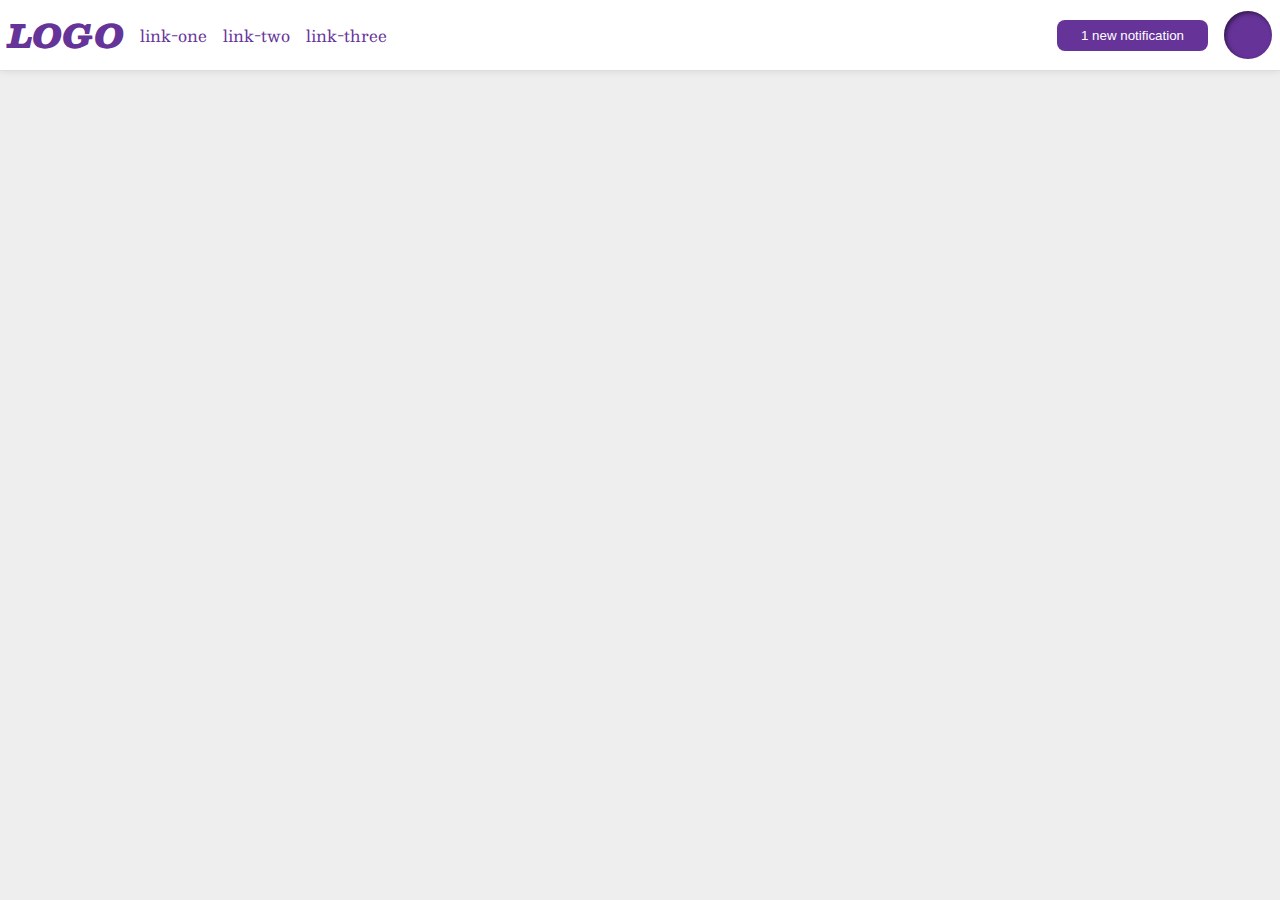
<file: flex/03-flex-header-2/index.html>
<!DOCTYPE html>
<html lang="en">
  <head>
    <meta charset="UTF-8">
    <meta http-equiv="X-UA-Compatible" content="IE=edge">
    <meta name="viewport" content="width=device-width, initial-scale=1.0">
    <title>Flex Header 2</title>
    <link rel="stylesheet" href="style.css">
  </head>
  <body>
    <div class="header">
      <div class="logo">
        LOGO
      </div>
      <ul class="links">
        <li><a href="https://google.com">link-one</a></li>
        <li><a href="https://google.com">link-two</a></li>
        <li><a href="https://google.com">link-three</a></li>
      </ul>
      <button class="notifications">
        1 new notification
      </button>
      <div class="profile-image"></div>
    </div>
  </body>
</html>
</file>
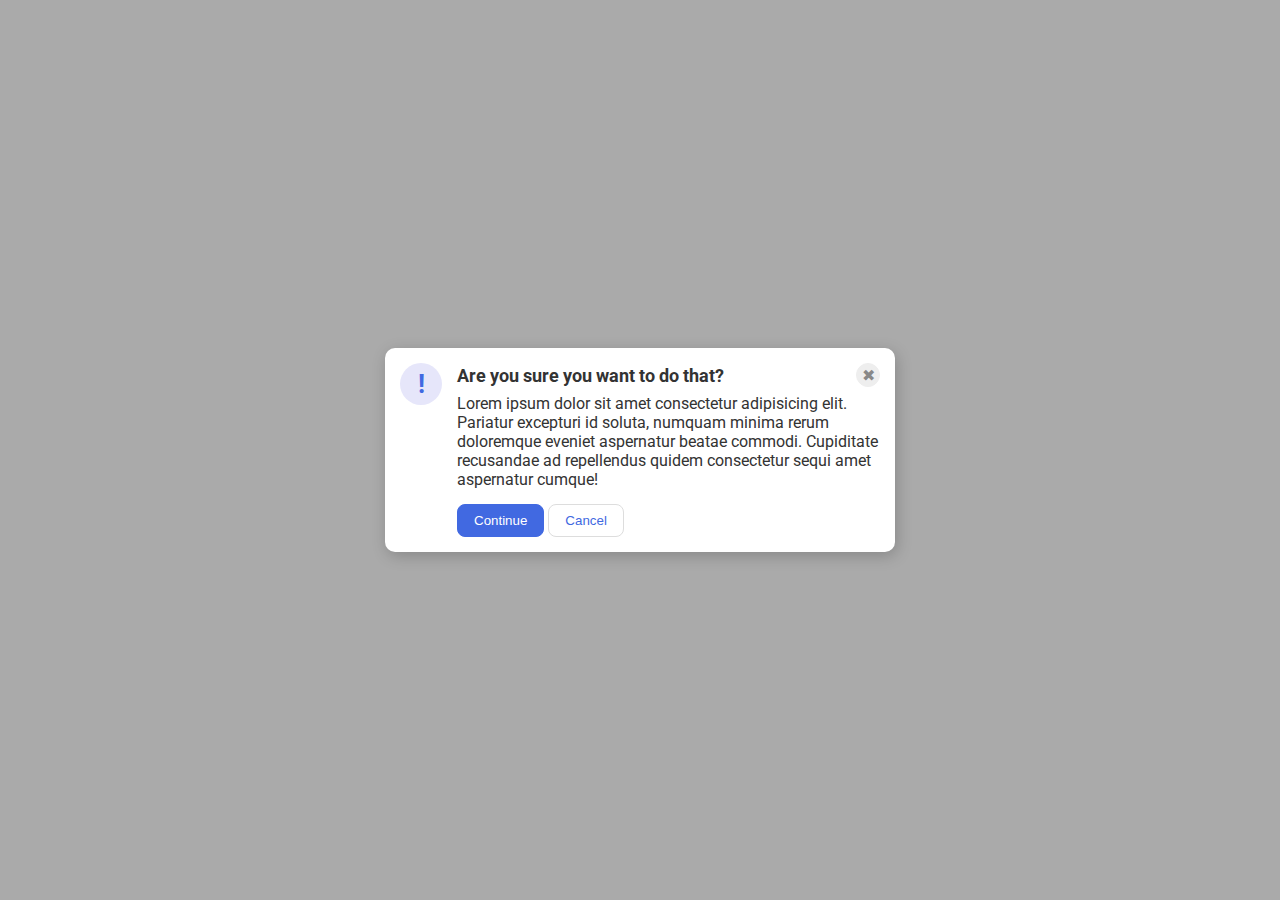
<file: flex/05-flex-modal/index.html>
<!DOCTYPE html>
<html lang="en">
  <head>
    <meta charset="UTF-8">
    <meta http-equiv="X-UA-Compatible" content="IE=edge">
    <meta name="viewport" content="width=device-width, initial-scale=1.0">
    <link rel="stylesheet" href="style.css">
    <title>Modal</title>
  </head>
  <body>
    <div class="modal">
      <div class="icon">!</div>
      <div class="content">
        <div class="header">
          <div>Are you sure you want to do that?</div>
          <button class="close-button">✖</button>
        </div>
        
        <div class="text">Lorem ipsum dolor sit amet consectetur adipisicing elit. Pariatur excepturi id soluta, numquam minima rerum doloremque eveniet aspernatur beatae commodi. Cupiditate recusandae ad repellendus quidem consectetur sequi amet aspernatur cumque!</div>
        <button class="continue">Continue</button>
        <button class="cancel">Cancel</button>
      </div>
    </div>
  </body>
</html>
</file>
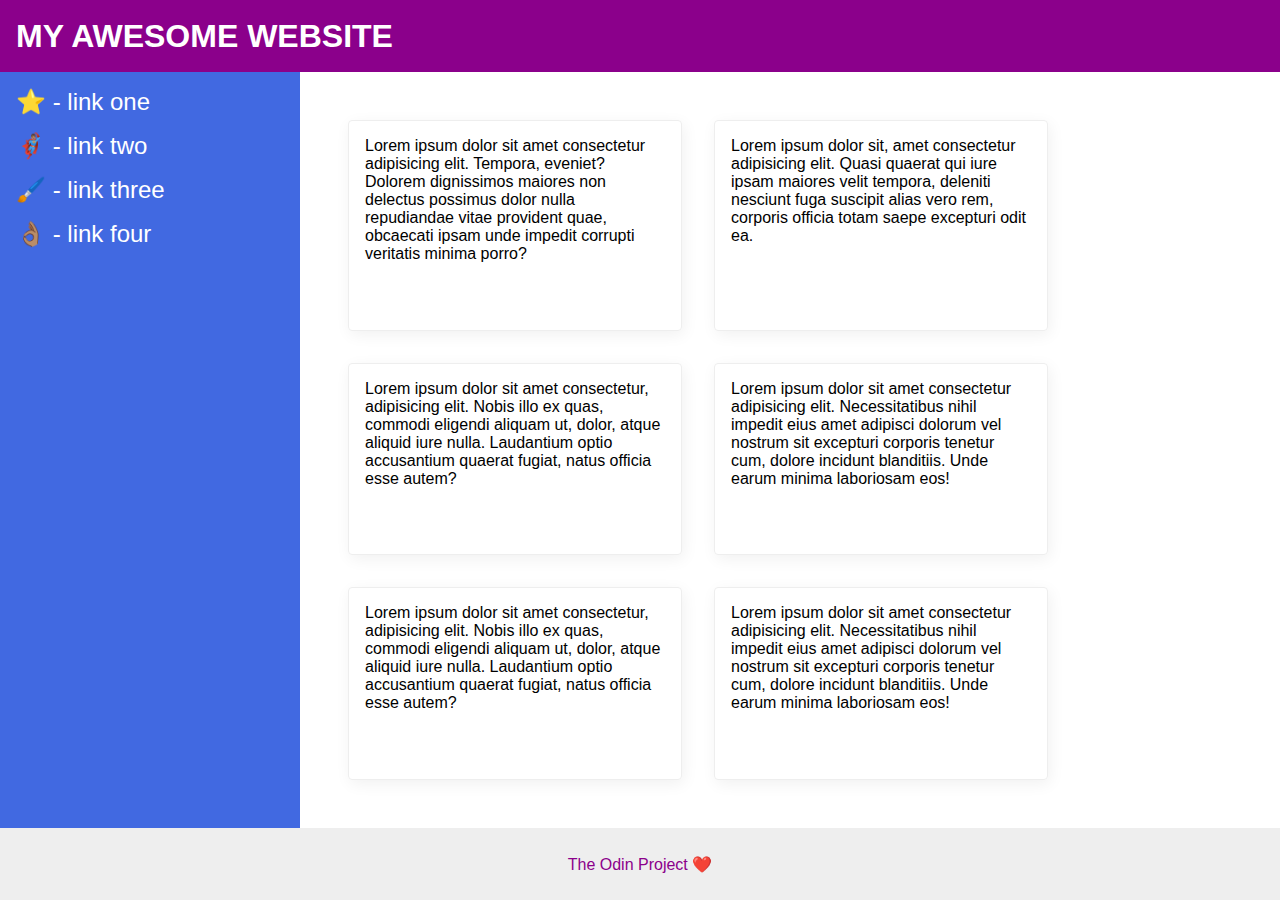
<file: flex/07-flex-layout-2/index.html>
<!DOCTYPE html>
<html lang="en">
  <head>
    <meta charset="UTF-8">
    <meta http-equiv="X-UA-Compatible" content="IE=edge">
    <meta name="viewport" content="width=device-width, initial-scale=1.0">
    <title>The Holy Grail</title>
    <link rel="stylesheet" href="style.css">
  </head>
  <body>
    <div class="header">
      MY AWESOME WEBSITE
    </div>                        
    
    <div class="mid-sections">
      <div class="sidebar">
        <ul>
          <li><a href="#">⭐ - link one</a></li>
          <li><a href="#">🦸🏽‍♂️ - link two</a></li>
          <li><a href="#">🖌️ - link three</a></li>
          <li><a href="#">👌🏽 - link four</a></li>
        </ul>
      </div>
  
      <div class="content">
        <div class="card">Lorem ipsum dolor sit amet consectetur adipisicing elit. Tempora, eveniet? Dolorem dignissimos maiores non delectus possimus dolor nulla repudiandae vitae provident quae, obcaecati ipsam unde impedit corrupti veritatis minima porro?</div>
        <div class="card">Lorem ipsum dolor sit, amet consectetur adipisicing elit. Quasi quaerat qui iure ipsam maiores velit tempora, deleniti nesciunt fuga suscipit alias vero rem, corporis officia totam saepe excepturi odit ea.</div>
        <div class="card">Lorem ipsum dolor sit amet consectetur, adipisicing elit. Nobis illo ex quas, commodi eligendi aliquam ut, dolor, atque aliquid iure nulla. Laudantium optio accusantium quaerat fugiat, natus officia esse autem?</div>
        <div class="card">Lorem ipsum dolor sit amet consectetur adipisicing elit. Necessitatibus nihil impedit eius amet adipisci dolorum vel nostrum sit excepturi corporis tenetur cum, dolore incidunt blanditiis. Unde earum minima laboriosam eos!</div>
        <div class="card">Lorem ipsum dolor sit amet consectetur, adipisicing elit. Nobis illo ex quas, commodi eligendi aliquam ut, dolor, atque aliquid iure nulla. Laudantium optio accusantium quaerat fugiat, natus officia esse autem?</div>
        <div class="card">Lorem ipsum dolor sit amet consectetur adipisicing elit. Necessitatibus nihil impedit eius amet adipisci dolorum vel nostrum sit excepturi corporis tenetur cum, dolore incidunt blanditiis. Unde earum minima laboriosam eos!</div>
      </div>
    </div>
    
    <div class="footer">
      The Odin Project ❤️
    </div>
  </body>
</html>
</file>
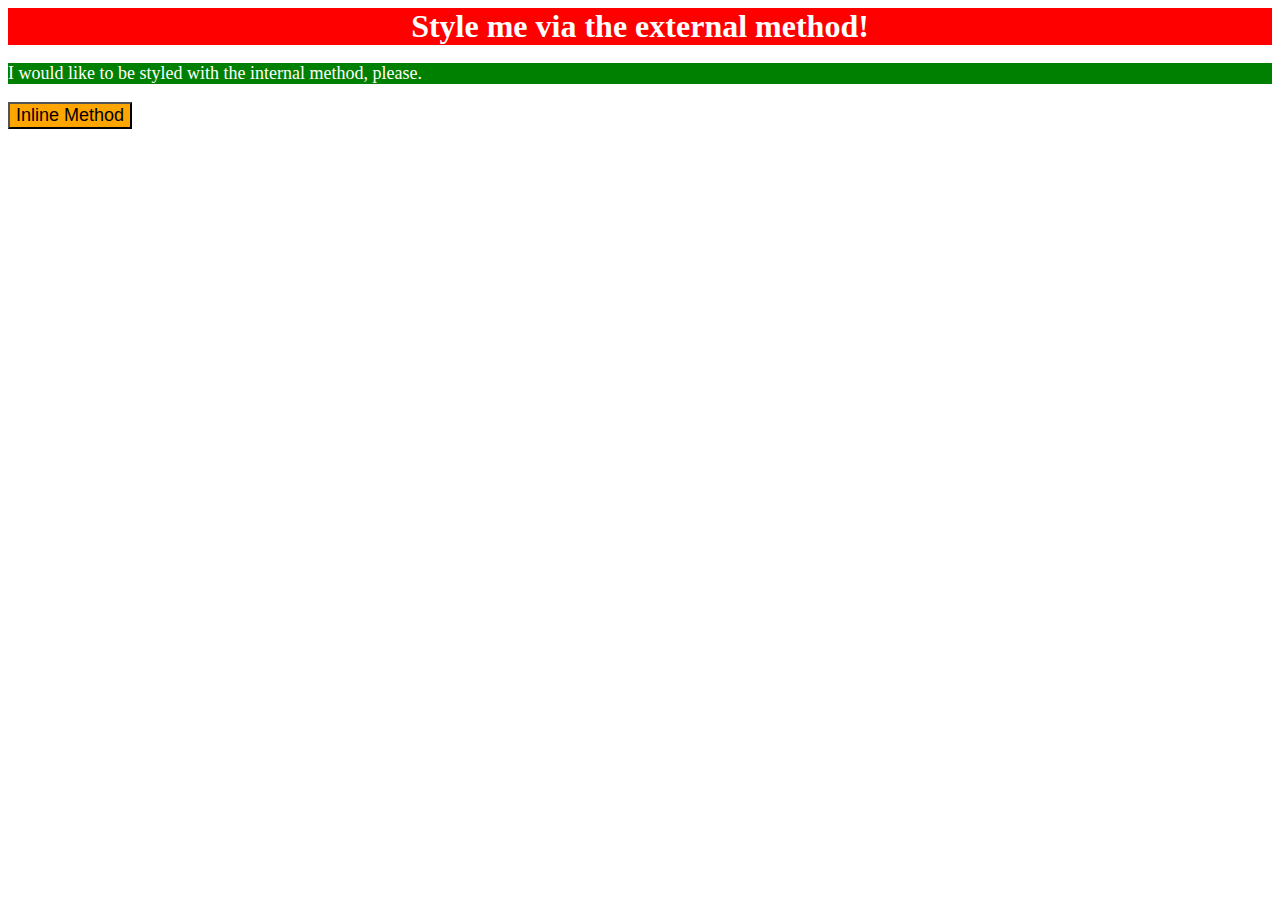
<file: foundations/01-css-methods/index.html>
<!DOCTYPE html>
<html lang="en">
  <head>
    <meta charset="UTF-8">
    <meta http-equiv="X-UA-Compatible" content="IE=edge">
    <meta name="viewport" content="width=device-width, initial-scale=1.0">
    <title>Methods for Adding CSS</title>
    <link rel="stylesheet" href="style.css">
    <style>
      p {
        background-color: green;
        color: white;
        font-size: 18px;
      }
    </style>
  </head>
  <body>
    <div>Style me via the external method!</div>
    <p>I would like to be styled with the internal method, please.</p>
    <button style="background-color: orange; font-size: 18px; ">Inline Method</button>
  </body>
</html>
</file>
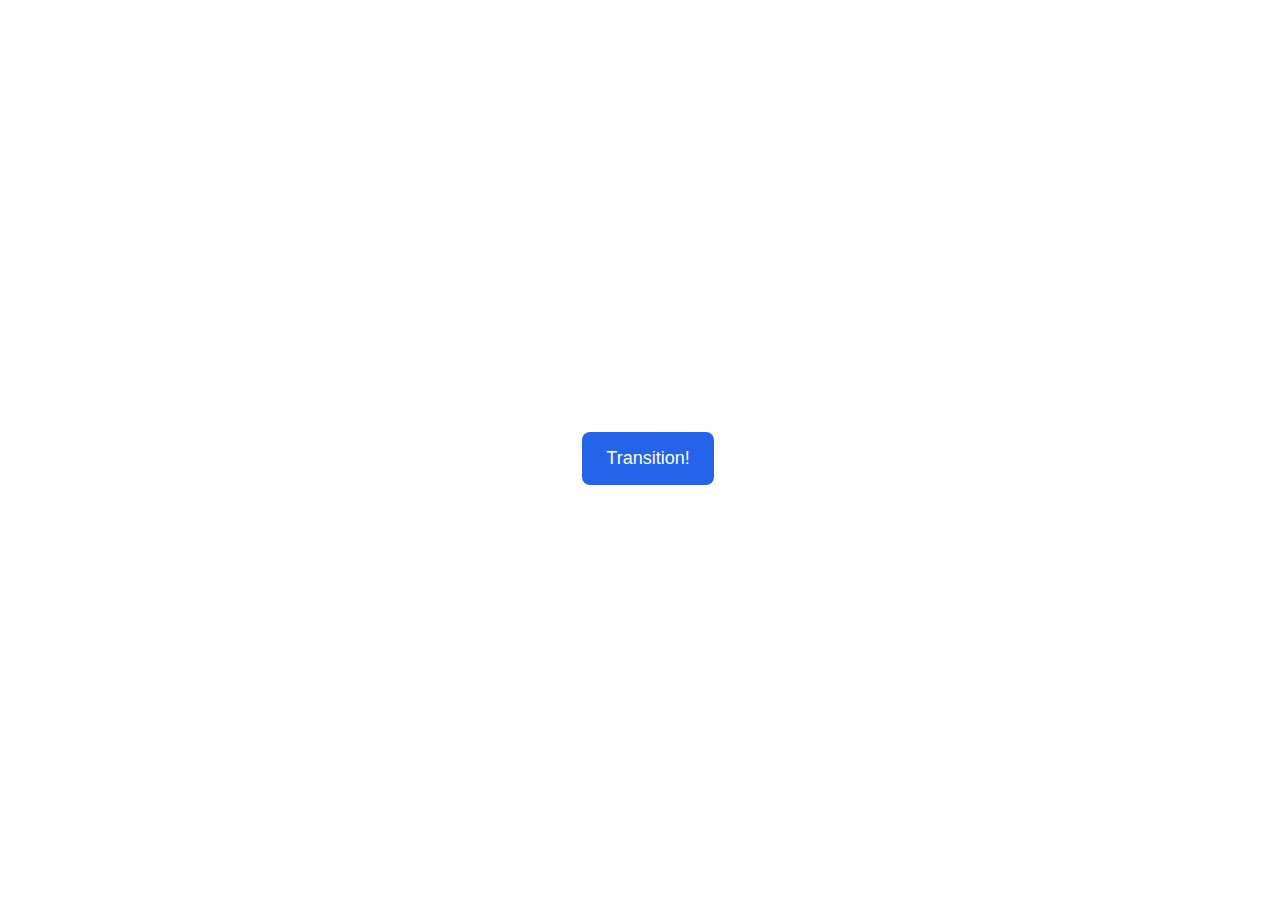
<file: advanced-html-css/animation/01-button-hover/index.html>
<!DOCTYPE html>
<html lang="en">
  <head>
    <meta charset="UTF-8" />
    <meta http-equiv="X-UA-Compatible" content="IE=edge" />
    <meta name="viewport" content="width=device-width, initial-scale=1.0" />
    <title>Button Hover</title>
    <link rel="stylesheet" href="style.css" />
  </head>
  <body>
    <div id="transition-container">
      <button>Transition!</button>
    </div>
  </body>
</html>
</file>
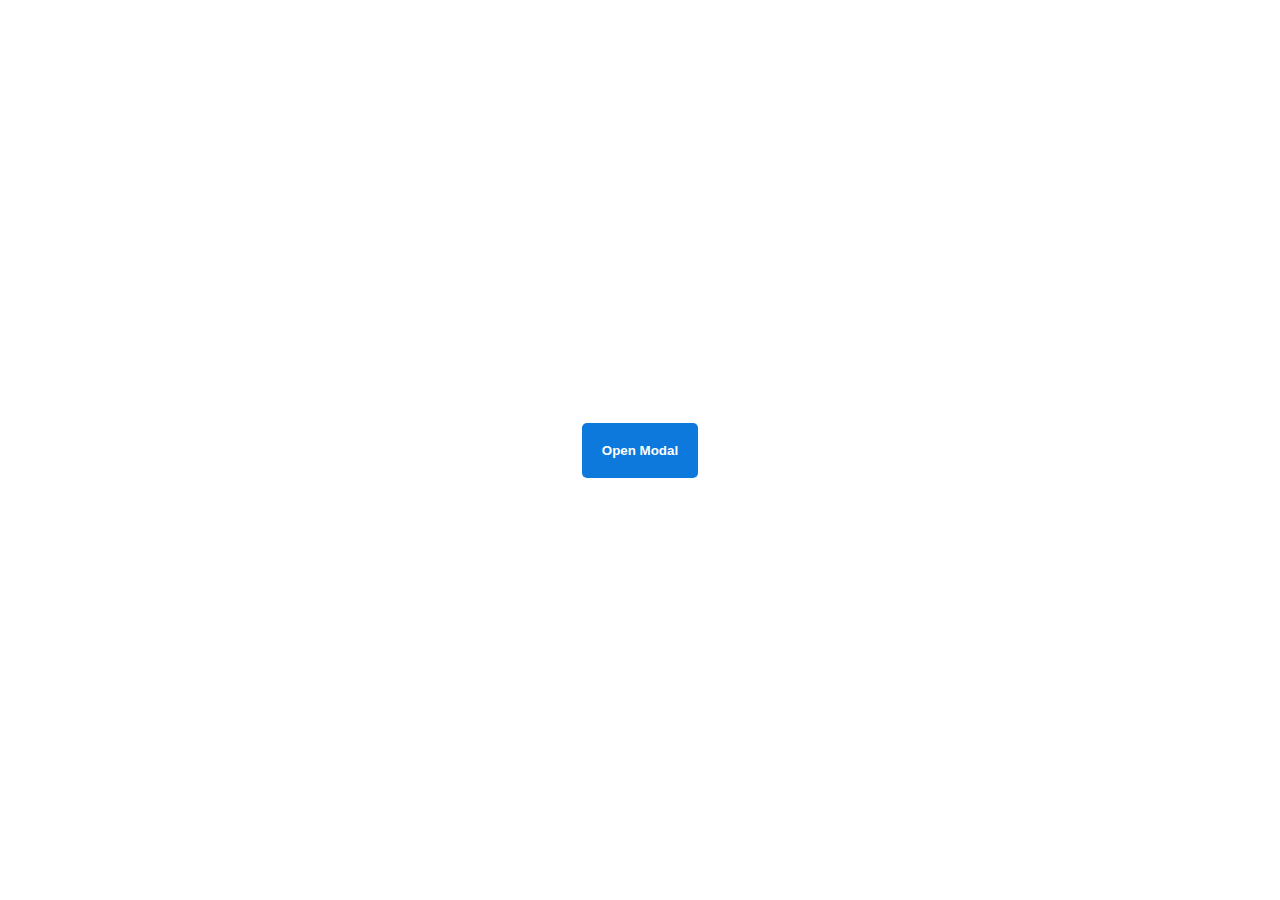
<file: advanced-html-css/animation/02-pop-up/index.html>
<!DOCTYPE html>
<html lang="en">
  <head>
    <meta charset="UTF-8" />
    <meta http-equiv="X-UA-Compatible" content="IE=edge" />
    <meta name="viewport" content="width=device-width, initial-scale=1.0" />
    <title>Popup</title>
    <link rel="stylesheet" href="style.css" />
  </head>
  <body>
    <div class="backdrop"></div>
    <div class="popup-modal">
      <h1>Look at me!</h1>
      <p>I'm a pop up dialog!</p>
      <button id="close-modal">Close Modal</button>
    </div>
    <div class="button-container">
      <button id="trigger-modal">Open Modal</button>
    </div>
    <script src="script.js"></script>
  </body>
</html>
</file>
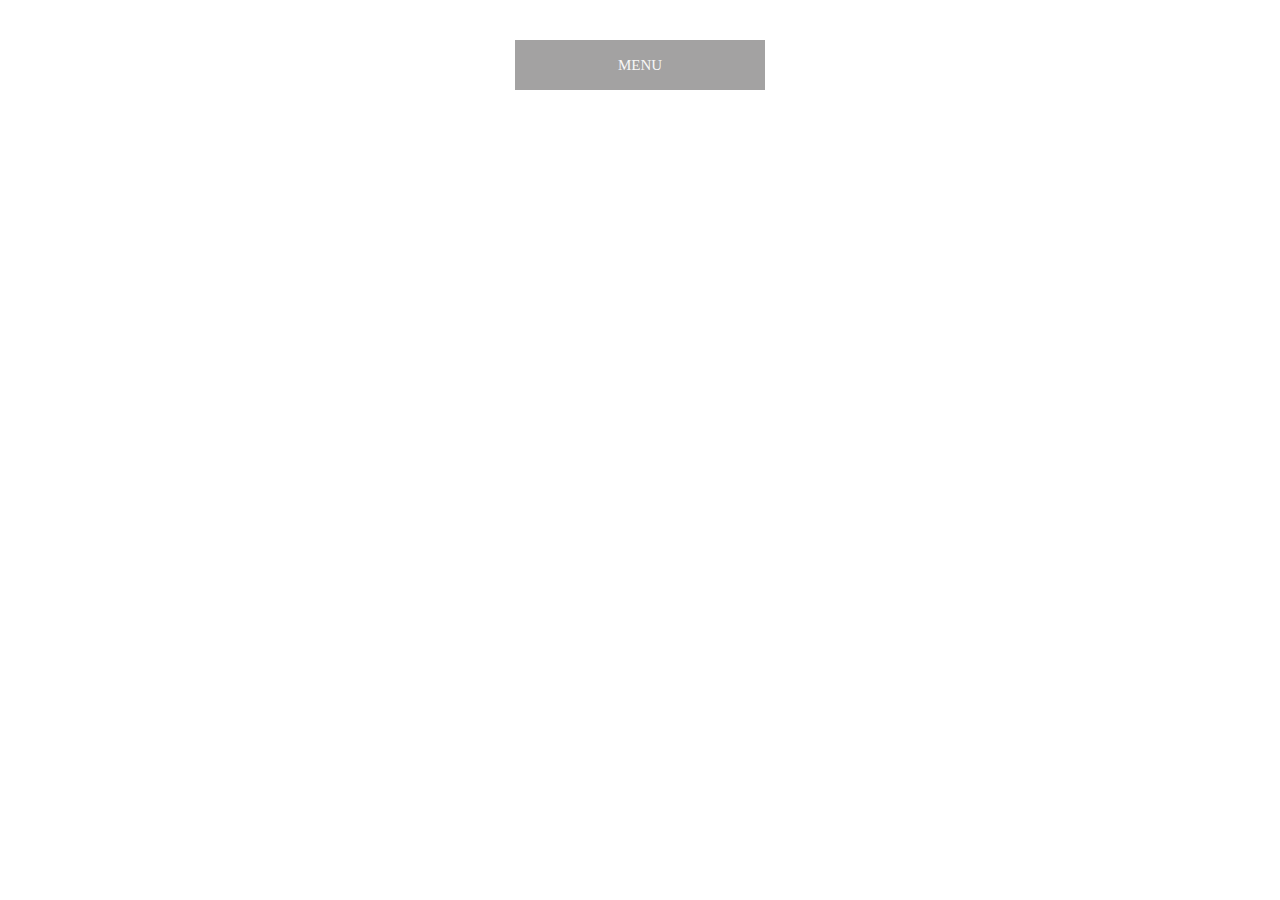
<file: advanced-html-css/animation/03-dropdown-menu/index.html>
<!DOCTYPE html>
<html lang="en">
  <head>
    <meta charset="UTF-8" />
    <meta http-equiv="X-UA-Compatible" content="IE=edge" />
    <meta name="viewport" content="width=device-width, initial-scale=1.0" />
    <title>Dropdown Menu</title>
    <link rel="stylesheet" href="style.css" />
  </head>
  <body>
    <div class="dropdown-container">
        <div class="menu-title">MENU</div>
        <ul class="dropdown-menu">
            <li>ITEM 1</li>
            <li>ITEM 2</li>
            <li>ITEM 3</li>
            <li>ITEM 4</li>
            <li>ITEM 5</li>
        </ul>
    </div>
    <script src="script.js"></script>
  </body>
</html>
</file>
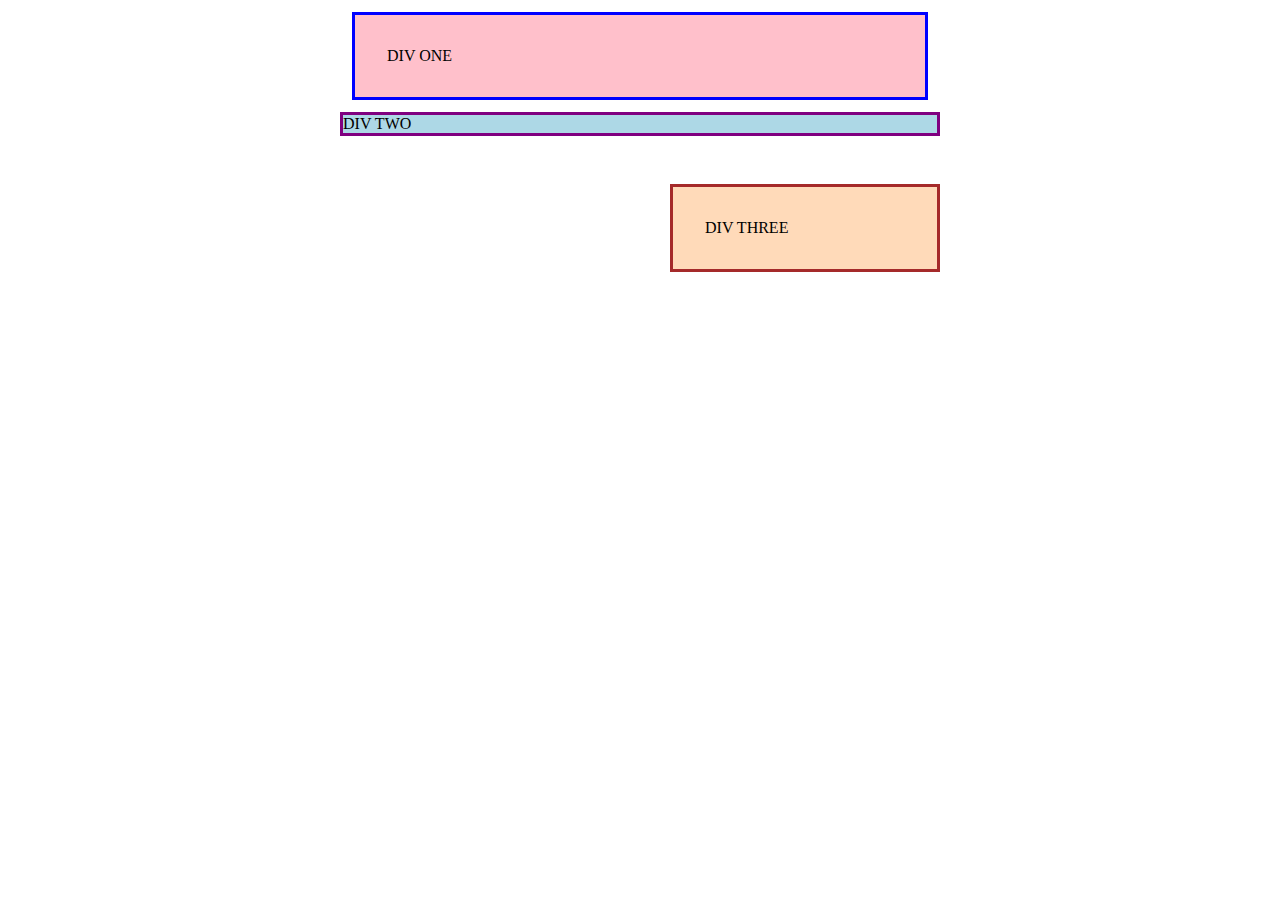
<file: foundations/block-and-inline/01-margin-and-padding-1/index.html>
<!DOCTYPE html>
<html lang="en">
  <head>
    <meta charset="UTF-8">
    <meta http-equiv="X-UA-Compatible" content="IE=edge">
    <meta name="viewport" content="width=device-width, initial-scale=1.0">
    <title>Margin and Padding exercise</title>
    <link rel="stylesheet" href="style.css">
  </head>
  <body>
    <div class="one">
      DIV ONE
    </div>
    <div class="two">
      DIV TWO
    </div>
    <div class="three">
      DIV THREE
    </div>
  </body>
</html>
</file>
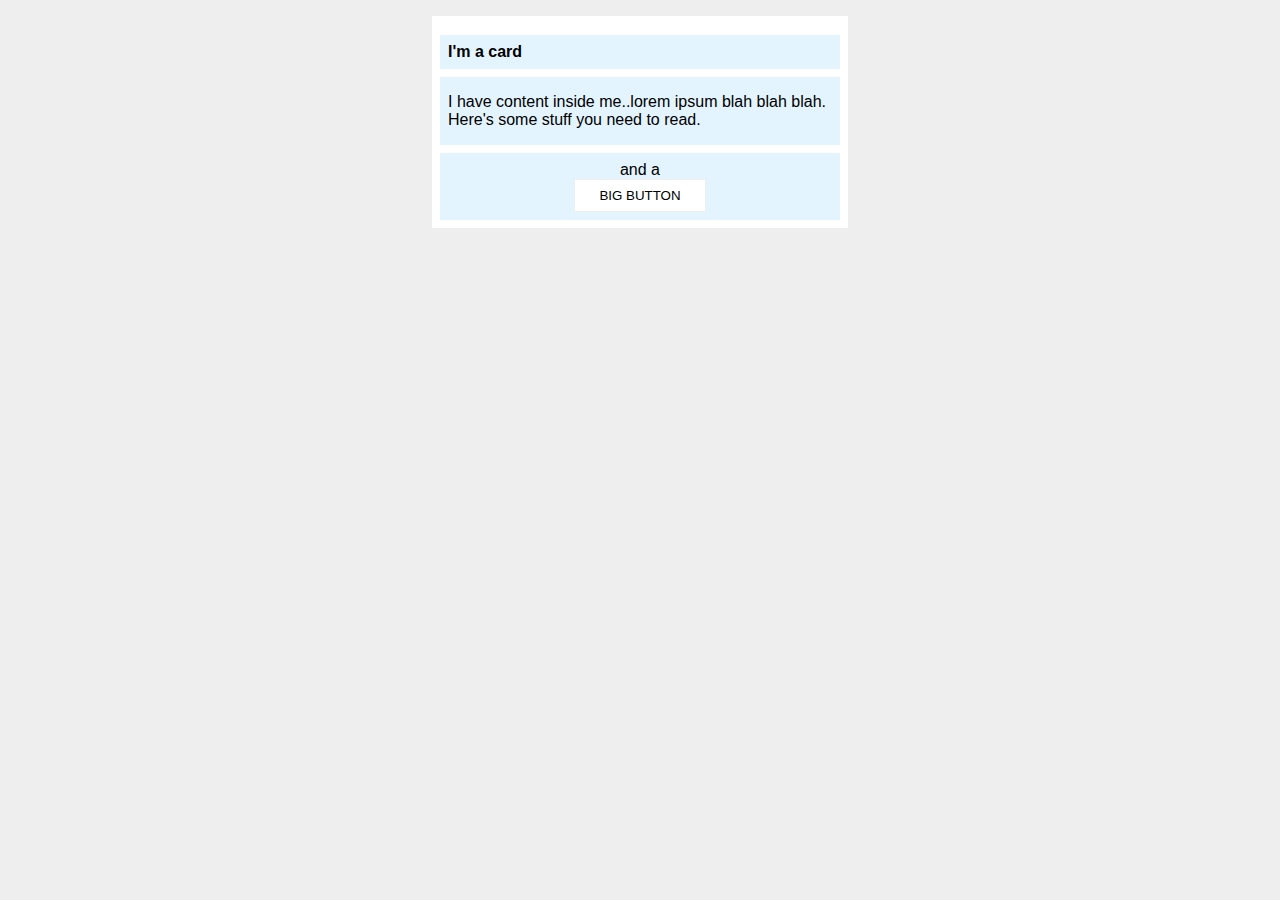
<file: foundations/block-and-inline/02-margin-and-padding-2/index.html>
<!DOCTYPE html>
<html lang="en">
  <head>
    <meta charset="UTF-8">
    <meta http-equiv="X-UA-Compatible" content="IE=edge">
    <meta name="viewport" content="width=device-width, initial-scale=1.0">
    <title>Margin and Padding exercise 2</title>
    <link rel="stylesheet" href="style.css">
  </head>
  <body>
    <div class="card">
      <h1 class="title">I'm a card</h1>
      <div class="content">I have content inside me..lorem ipsum blah blah blah. Here's some stuff you need to read.</div>
      <div class="button-container">and a <button>BIG BUTTON</button></div>
    </div>
  </body>
</html>
</file>
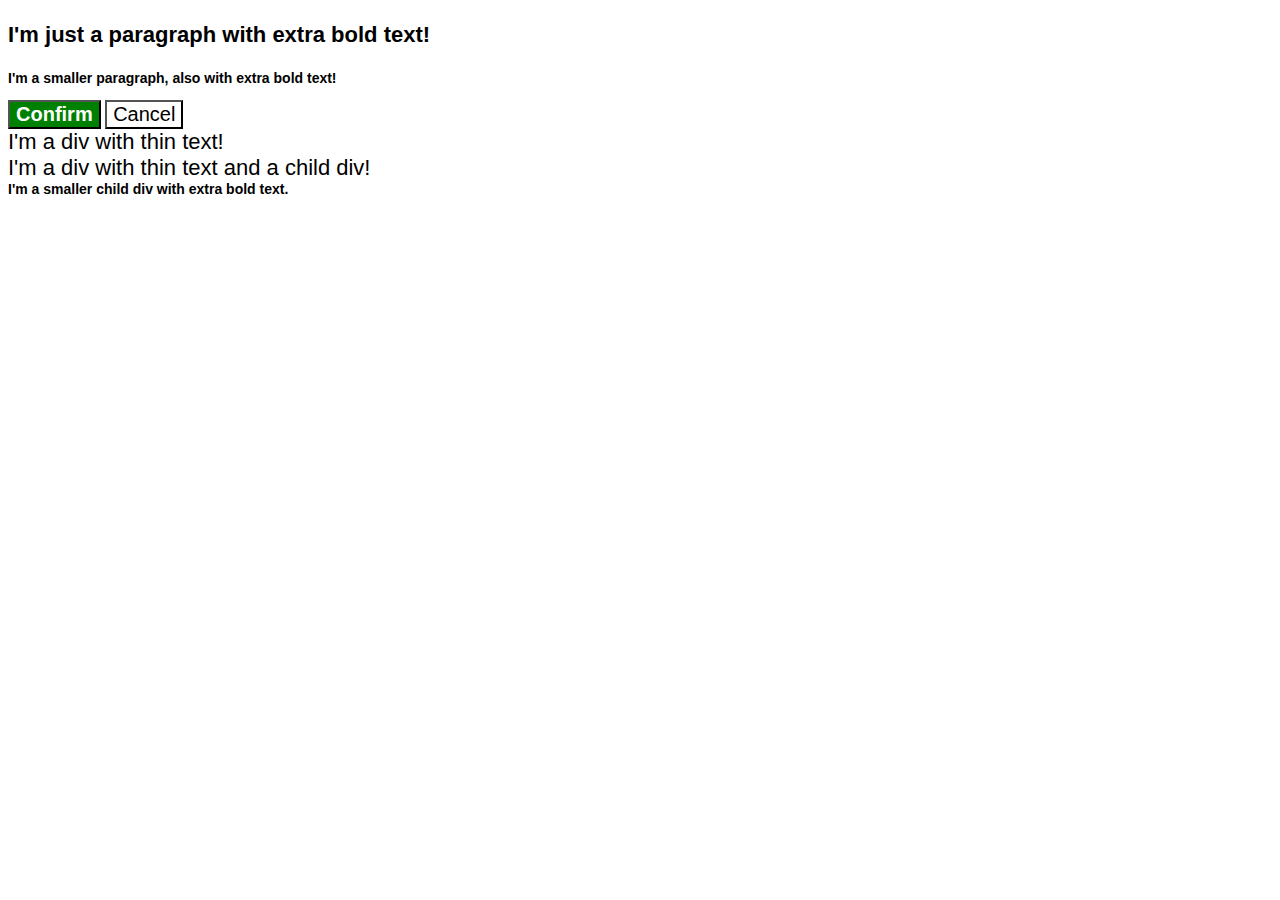
<file: foundations/cascade/01-cascade-fix/index.html>
<!DOCTYPE html>
<html lang="en">
  <head>
    <meta charset="UTF-8">
    <meta http-equiv="X-UA-Compatible" content="IE=edge">
    <meta name="viewport" content="width=device-width, initial-scale=1.0">
    <title>Fix the Cascade</title>
    <link rel="stylesheet" href="style.css">
  </head>
  <body>
    <p class="para">I'm just a paragraph with extra bold text!</p>
    <p class="para small-para">I'm a smaller paragraph, also with extra bold text!</p>

    <button id="confirm-button" class="button confirm">Confirm</button>
    <button id="cancel-button" class="button cancel">Cancel</button>

    <div class="text">I'm a div with thin text!</div>
    <div class="text">I'm a div with thin text and a child div!
      <div class="text child">I'm a smaller child div with extra bold text.</div>
    </div>
  </body>
</html>
</file>
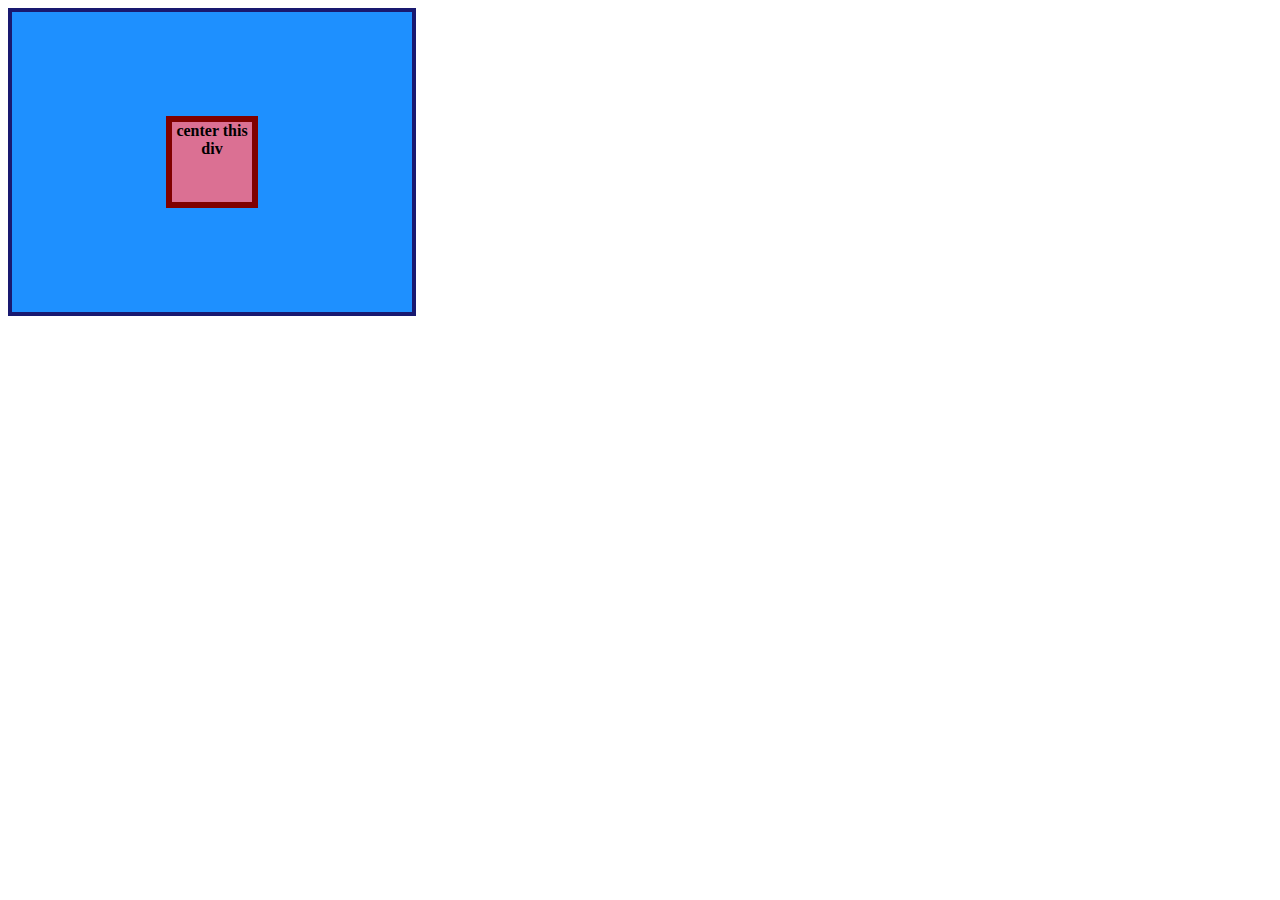
<file: foundations/flex/01-flex-center/index.html>
<!DOCTYPE html>
<html lang="en">
  <head>
    <meta charset="UTF-8">
    <meta http-equiv="X-UA-Compatible" content="IE=edge">
    <meta name="viewport" content="width=device-width, initial-scale=1.0">
    <title>CENTER THIS DIV</title>
    <link rel="stylesheet" href="style.css">
  </head>
  <body>
    <div class="container">
      <div class="box">center this div</div>
    </div>
  </body>
</html>
</file>
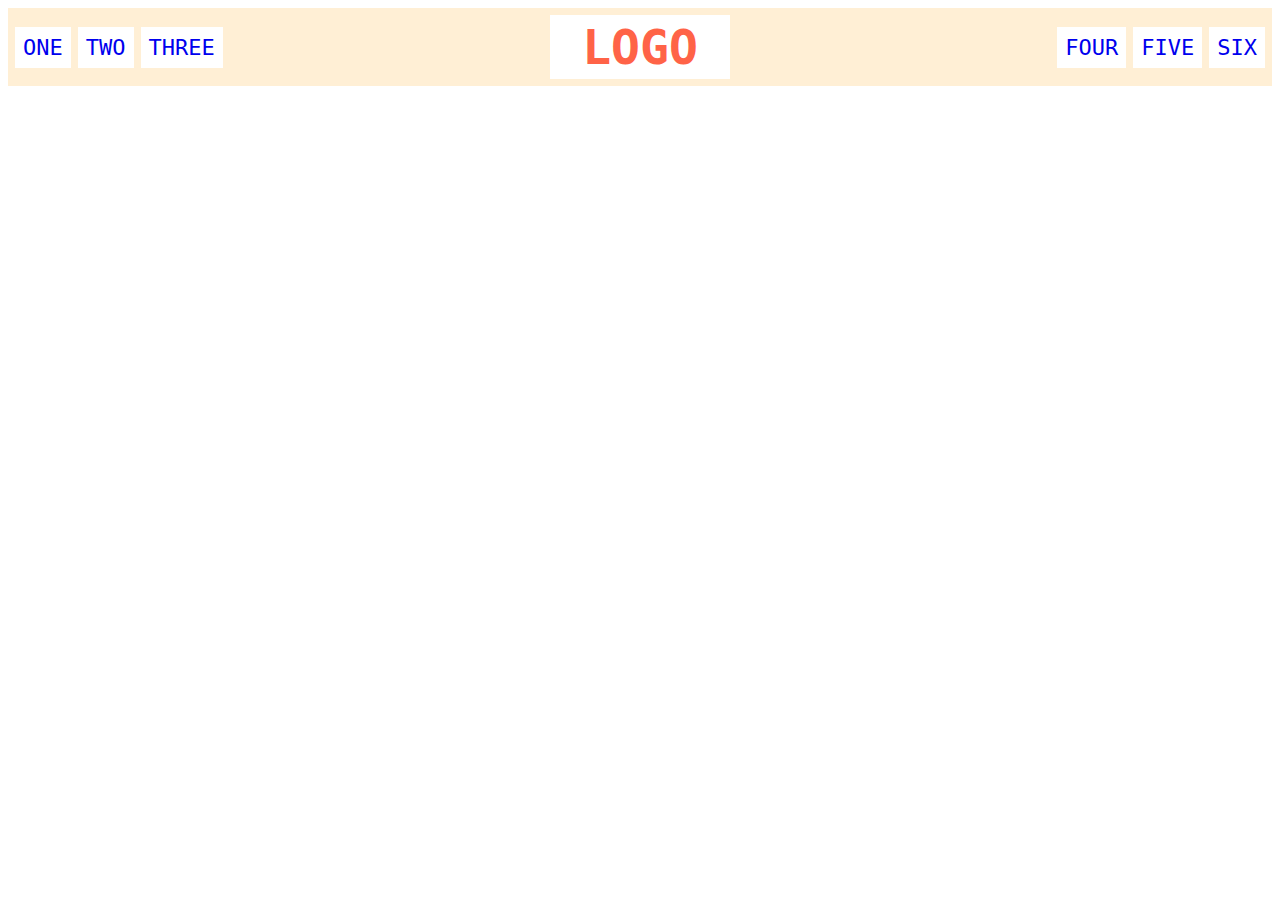
<file: foundations/flex/02-flex-header/index.html>
<!DOCTYPE html>
<html lang="en">
  <head>
    <meta charset="UTF-8">
    <meta http-equiv="X-UA-Compatible" content="IE=edge">
    <meta name="viewport" content="width=device-width, initial-scale=1.0">
    <title>Flex Header</title>
    <link rel="stylesheet" href="style.css">
  </head>
  <body>
    <div class="header">
      <div class="left-links">
        <ul>
          <li><a href="#">ONE</a></li>
          <li><a href="#">TWO</a></li>
          <li><a href="#">THREE</a></li>
        </ul>
      </div>
      <div class="logo">LOGO</div>
      <div class="right-links">
        <ul>
          <li><a href="#">FOUR</a></li>
          <li><a href="#">FIVE</a></li>
          <li><a href="#">SIX</a></li>
        </ul>
      </div>
    </div>
  </body>
</html>
</file>
<file: flex/03-flex-header-2/style.css>
/* this is some magical font-importing.  
you'll learn about it later. */
@import url('https://fonts.googleapis.com/css2?family=Besley:ital,wght@0,400;1,900&display=swap');

body {
  margin: 0;
  background: #eee;
  font-family: Besley, serif;
}

.header {
  background: white;
  border-bottom: 1px solid #ddd;
  box-shadow: 0 0 8px rgba(0,0,0,.1);
  /* Adding my modifications after this line */
  display: flex;
  padding: 8px;
  gap: 16px;
  align-items: center;
}

.profile-image {
  background: rebeccapurple;
  box-shadow: inset 2px 2px 4px rgba(0,0,0,.5);
  border-radius: 50%;
  width: 48px;
  height: 48px;
  flex-shrink: 0;
}

.logo {
  color: rebeccapurple;
  font-size: 32px;
  font-weight: 900;
  font-style: italic;
}

button {
  border: none;
  border-radius: 8px;
  background: rebeccapurple;
  color: white;
  padding: 8px 24px;
}

a {
  /* this removes the line under our links */
  text-decoration: none;
  color: rebeccapurple;
}

ul {
  list-style-type: none;
  /* Adding my modifications after this line */
  display: flex;
  gap: 16px;
  padding: 0;
  margin: 0;
  margin-right: auto;
}
</file>
<file: flex/05-flex-modal/style.css>
@import url('https://fonts.googleapis.com/css2?family=Roboto:wght@400;700&display=swap');

html, body {
  height: 100%;
}

body {
  font-family: Roboto, sans-serif;
  margin: 0;
  background: #aaa;
  color: #333;
  /* I'll give you this one for free lol */
  display: flex;
  align-items: center;
  justify-content: center;
}

.modal {
  background: white;
  width: 480px;
  border-radius: 10px;
  box-shadow: 2px 4px 16px rgba(0,0,0,.2);

  /* Modificatiions start here */
  display: flex;
  gap: 15px;
  padding: 15px;
  /* ends */
}

.icon {
  color: royalblue;
  font-size: 26px;
  font-weight: 700;
  background: lavender;
  width: 42px;
  height: 42px;
  border-radius: 50%;
  display: flex;
  align-items: center;
  justify-content: center;

  /* Modifications start */
  flex-shrink: 0; 
  /* end */
}

.close-button {
  background: #eee;
  border-radius: 50%;
  color: #888;
  font-weight: 400;
  font-size: 16px;
  height: 24px;
  width: 24px;
  display: flex;
  align-items: center;
  justify-content: center;
  border: 1px solid #eee;
  padding: 0;

  /* Modifications starts */
  margin-left: auto;
  /* ends */
}

button {
  cursor: pointer;
  padding: 8px 16px;
  border-radius: 8px;
}

button.continue {
  background: royalblue;
  border: 1px solid royalblue;
  color: white;

  /* Modifications start */
  margin-right: 4px;
  /* ends */
}

button.cancel {
  background: white;
  border: 1px solid #ddd;
  color: royalblue;
}

/* Modifications start here */
.content {
  display: flex;
  flex-wrap: wrap;
}

.header {
  display: flex;
  font-weight: bold;
  flex-grow: 1;
  margin-bottom: 7px;
  font-size: large;
  align-items: center;
}

.text {
  margin-bottom: 15px;
}
/* ends */
</file>
<file: flex/07-flex-layout-2/style.css>
body {
  font-family: -apple-system, BlinkMacSystemFont, 'Segoe UI', Roboto, Oxygen, Ubuntu, Cantarell, 'Open Sans', 'Helvetica Neue', sans-serif;
  margin: 0;
  min-height: 100vh;
  /* Modifications starts */
  display: flex;
  flex-direction: column;
  /* end */
}

.header {
  height: 72px;
  background: darkmagenta;
  color: white;
  /* Modifications start */
  box-sizing: border-box;
  font-size: 32px;
  font-weight: 900;
  padding: 16px;
  display: flex;
  align-items: center;
  /* end */

}

.footer {
  height: 72px;
  background: #eee;
  color: darkmagenta;
  /* Start */
  display: flex;
  justify-content: center;
  align-items: center;
  /* end */
}

.sidebar {
  width: 300px;
  background: royalblue;
  box-sizing: border-box;
  /* Modifications start */
  box-sizing: border-box;
  flex-grow: 0;
  flex-shrink: 0;
  padding: 16px;
  /* end */
}

.card {
  border: 1px solid #eee;
  box-shadow: 2px 4px 16px rgba(0,0,0,.06);
  border-radius: 4px;
  /* Modifications start */
  flex-basis: 300px;
  padding: 16px;
  /* end */
}
/* Modifications start */
.content {
  display: flex;
  flex-wrap: wrap;
  padding: 48px;
  gap: 32px;

}
.mid-sections {
  display: flex;
  flex-grow: 1;
}

.sidebar ul {
  list-style-type: none;
  padding: 0;
  margin: 0;
}
.sidebar ul a {
  text-decoration: none;
  color: #ffffff;
  font-size: 24px;
  margin-bottom: 16px;
}

.sidebar ul li {
  margin-bottom: 16px;
}
/* end */
</file>
<file: foundations/01-css-methods/style.css>
div {
    background-color: red;
    color: white;
    font-size: 32px;
    text-align: center;
    font-weight: bold;
}
</file>
<file: advanced-html-css/animation/01-button-hover/style.css>
#transition-container {
  width: 100vw;
  height: 100vh;
  display: flex;
  flex-direction: column;
  justify-content: center;
  align-items: center;
  font-family: Arial, sans-serif;
}

button {
  border-radius: 8px;
  border: none;
  background-color: #2563eb;
  color: white;
  font-size: 18px;
  padding: 16px 24px;
  text-align: center;
}
</file>
<file: advanced-html-css/animation/02-pop-up/style.css>
* {
  padding: 0;
  margin: 0;
}

body {
  overflow: hidden;
}

.button-container {
  width: 100vw;
  height: 100vh;
  background-color: #ffffff;
  opacity: 100%;
  display: flex;
  align-items: center;
  justify-content: center;
}

button {
  padding: 20px;
  color: #ffffff;
  background-color: #0e79dd;
  border: none;
  border-radius: 5px;
  font-weight: 600;
}

.popup-modal {
  padding: 32px 64px;
  background-color: white;
  border: 1px solid black;
  border-radius: 10px;
  position: fixed;
  top: 50%;
  left: 50%;
  transform-origin: center;
  transform: translate(-50%, -50%);
  pointer-events: none;
  opacity: 0%;
  text-align: center;
}

.popup-modal p {
  margin-bottom: 24px;
}

.backdrop {
  pointer-events: none;
  position: fixed;
  inset: 0;
  background: #000;
  opacity: 0%;
}

.popup-modal.show {
  opacity: 100%;
  pointer-events: all;
}

.backdrop.show {
  opacity: 30%;
}
</file>
<file: advanced-html-css/animation/03-dropdown-menu/style.css>
.dropdown-container {
  max-width: 250px;
  margin: 40px auto;
  text-align: center;
  line-height: 50px;
  font-size: 15px;
  color: rgb(247, 247, 247);
  cursor: pointer;
}

.menu-title {
  background-color: rgb(163, 162, 162);
}

.dropdown-menu {
  list-style: none;
  padding: 0;
  margin: 0;
  background-color: rgb(99, 97, 97);

  display: none;
}

ul.dropdown-menu li:hover {
  background: rgb(47, 46, 46);
}

.visible {
  display: block;
}
</file>
<file: foundations/block-and-inline/01-margin-and-padding-1/style.css>
body {
  max-width: 600px;
  margin: 0 auto;
}

.one {
  background: pink;
  border: 3px solid blue;
  /* CHANGE ME */
  padding: 32px;
  margin: 12px;
}

.two {
  background: lightblue;
  border: 3px solid purple;
  /* CHANGE ME */
  margin-bottom: 48px;
}

.three {
  background: peachpuff;
  border: 3px solid brown;
  width: 200px;
  /* CHANGE ME */
  padding: 32px;
  margin-left: 55%;
}
</file>
<file: foundations/block-and-inline/02-margin-and-padding-2/style.css>
body {
  background: #eee;
  font-family: sans-serif;
}

.card {
  width: 400px;
  background: #fff;
  margin: 16px auto;
  padding: 8px;
}

.title {
  background: #e3f4ff;
  font-size: 16px;
  padding: 8px;
  margin-bottom: 8px;

}

.content {
  background: #e3f4ff;
  padding: 16px 8px;
  margin-bottom: 8px;
}

.button-container {
  background: #e3f4ff;
  padding: 8px;
  text-align: center;
}

button {
  background: white;
  border: 1px solid #eee;
  display: block;
  margin: 0px auto;
  padding: 8px 24px;
}
</file>
<file: foundations/cascade/01-cascade-fix/style.css>
body {
  font-family: Arial, Helvetica, sans-serif;
}

.para {
  color: hsl(0, 0%, 0%);
  font-weight: 800;
  font-size: 22px;
}

#confirm-button {
  background: green;
  color: white;
  font-weight: bold;
} 

.button {
  background-color: rgb(255, 255, 255);
  color: rgb(0, 0, 0);
  font-size: 20px;
}

.small-para,
.text .child {
  color: rgb(0, 0, 0);
  font-weight: 800;
  font-size: 14px;
}

.text {
  color: rgb(0, 0, 0);
  font-size: 22px;
  font-weight: 100;
}
</file>
<file: foundations/flex/01-flex-center/style.css>
.container {
  background: dodgerblue;
  border: 4px solid midnightblue;
  width: 400px;
  height: 300px;
  display: flex;
  justify-content: center; /* Aligning along the main axix */
  align-items: center; /* aligning item long the cross axis*/
}

.box {
  background: palevioletred;
  font-weight: bold;
  text-align: center;
  border: 6px solid maroon;
  width: 80px;
  height: 80px;
}
</file>
<file: foundations/flex/02-flex-header/style.css>
.header  {
  font-family: monospace;
  background: papayawhip;
  padding: 7px;
  display: flex;
  justify-content: space-between;
  align-items: center;
}

.logo {
  font-size: 48px;
  font-weight: 900;
  color: tomato;
  background: white;
  padding: 4px 32px;
  margin: auto;
}

ul {
  /* this removes the dots on the list items*/
  list-style-type: none;
  display: flex;
  /* justify-content: space-between; */
  gap: 7px;
  padding: 0px;
  margin: 0;


}
a {
  font-size: 22px;
  background: white;
  padding: 8px;
  /* this removes the line under the links */
  text-decoration: none;
}
</file>
